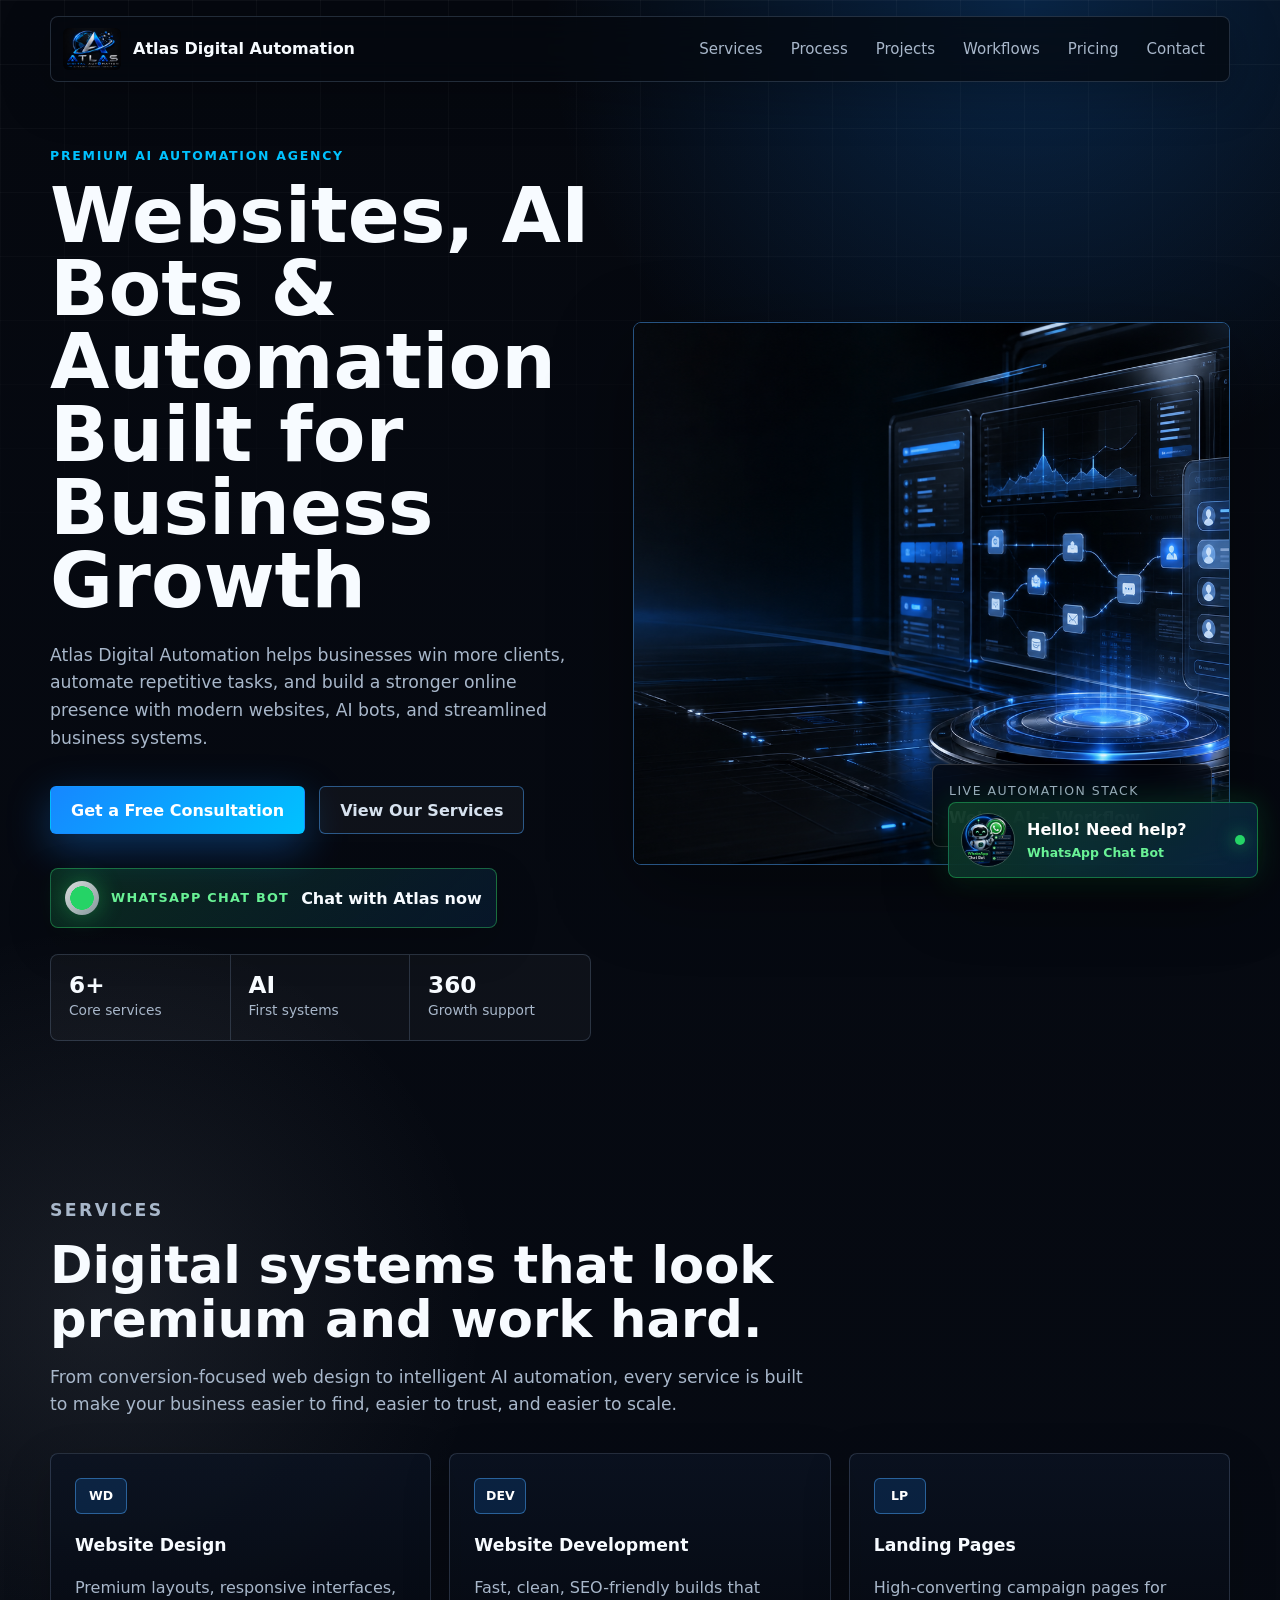
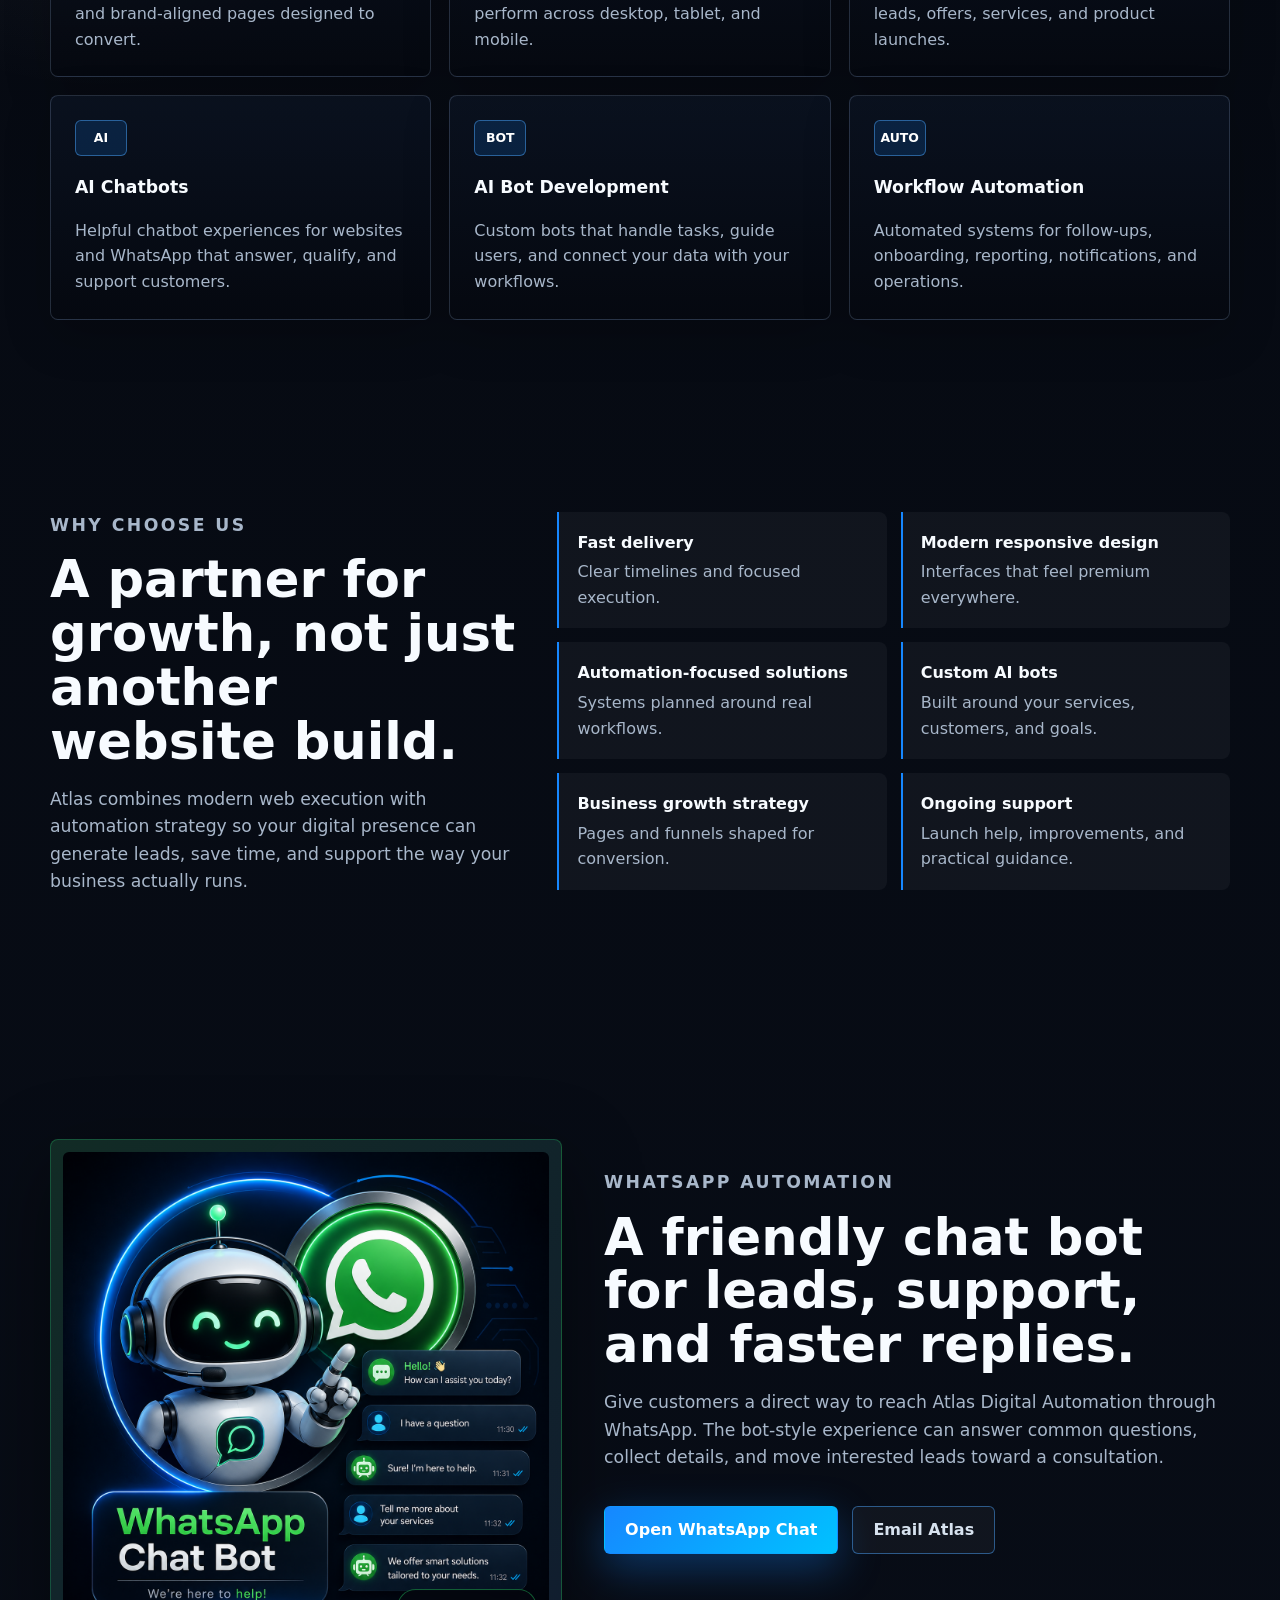
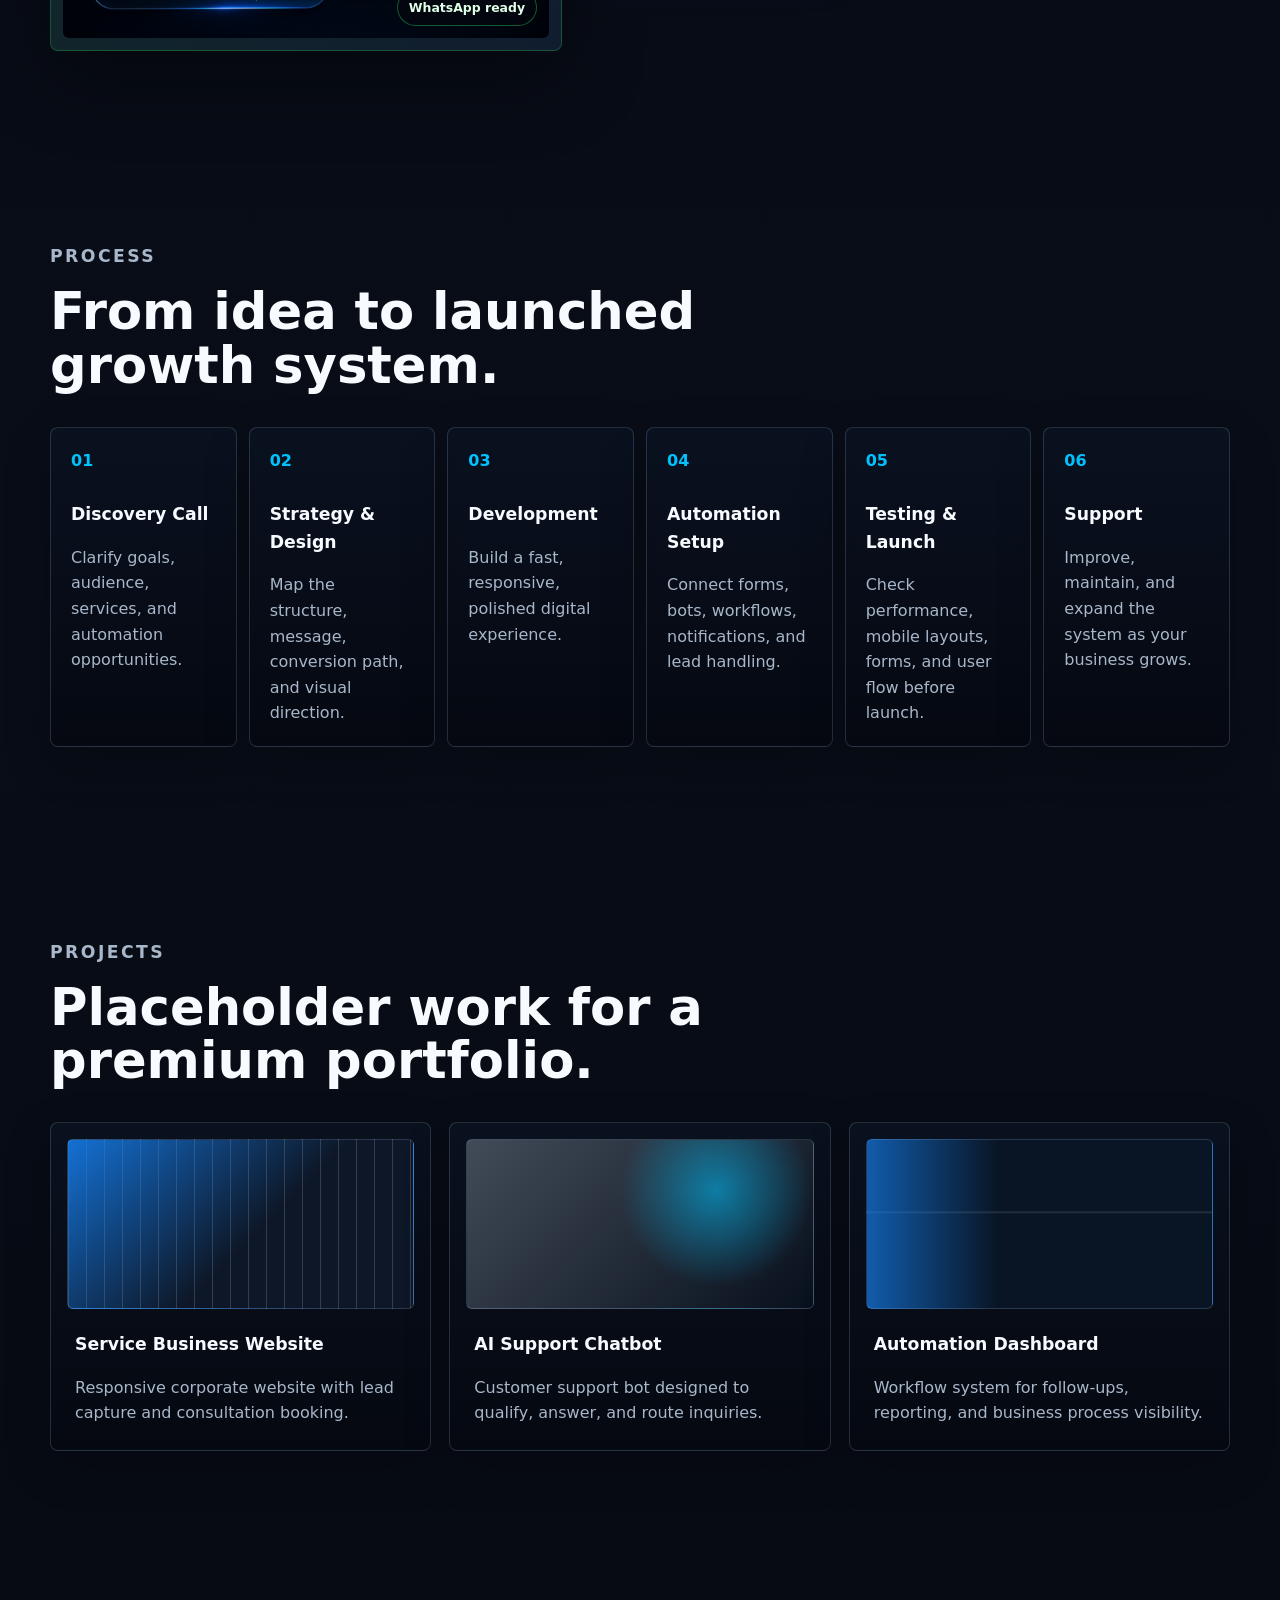
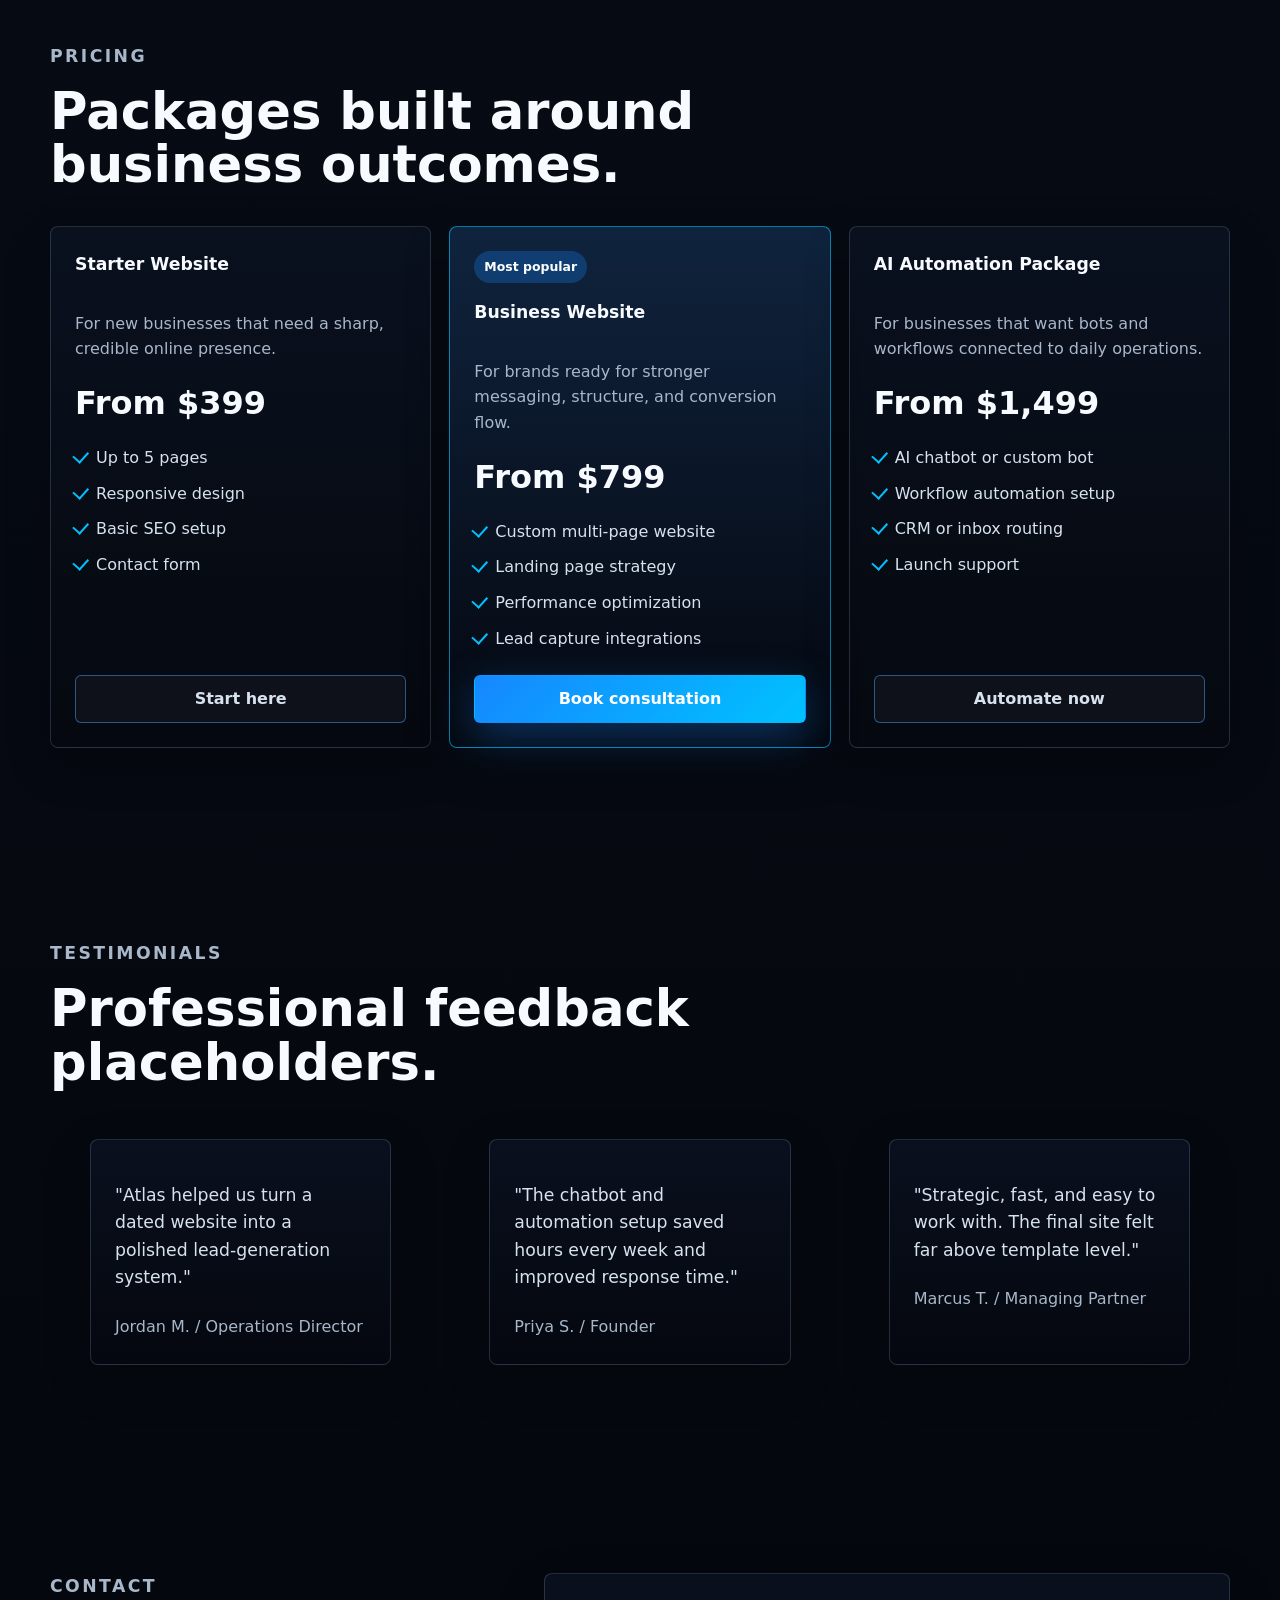
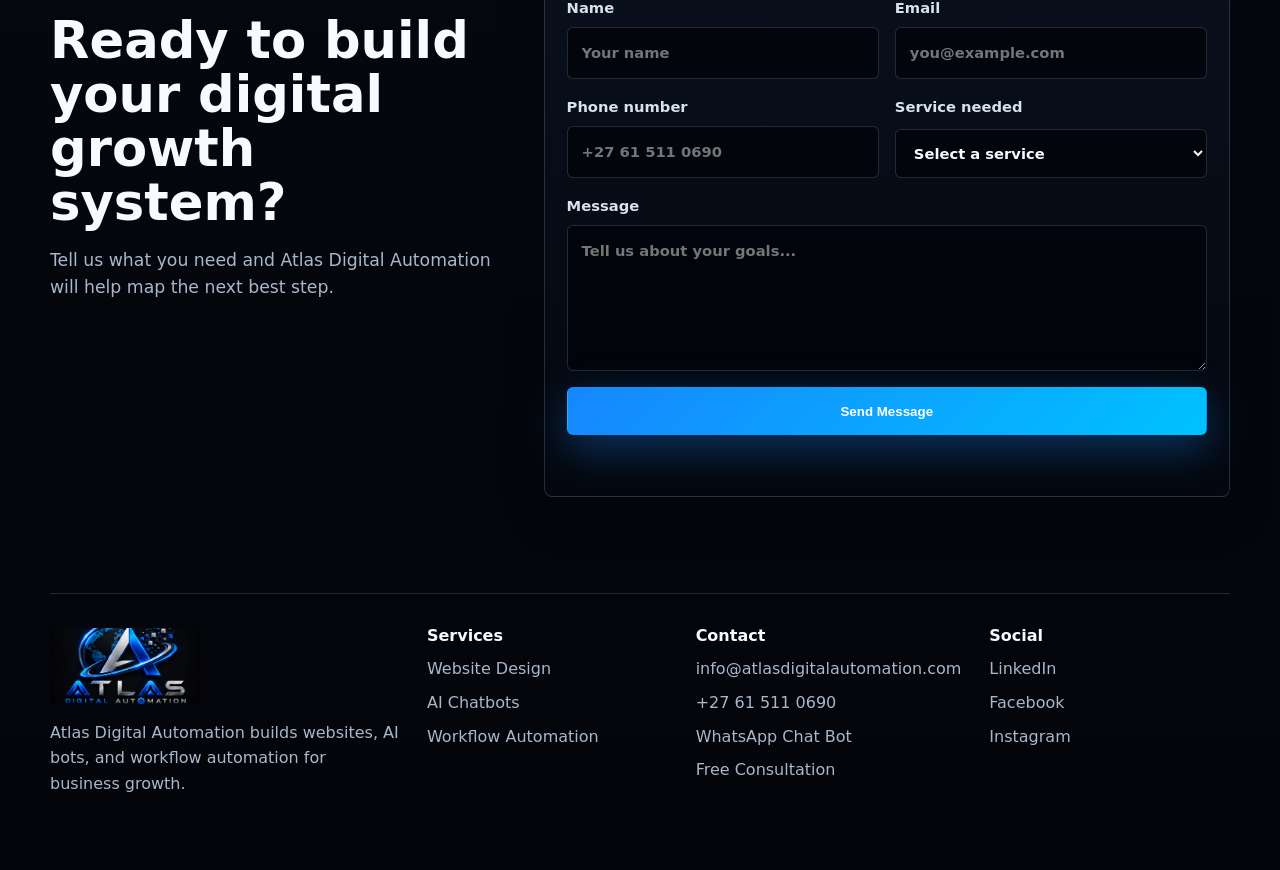
<file: index.html>
<!DOCTYPE html>
<html lang="en">
  <head>
    <meta charset="UTF-8" />
    <meta name="viewport" content="width=device-width, initial-scale=1.0" />
    <meta
      name="description"
      content="Atlas Digital Automation builds premium websites, WhatsApp chat bots, AI bots, landing pages, and workflow automation systems for business growth."
    />
    <meta
      name="keywords"
      content="Atlas Digital Automation, website design, website development, AI chatbots, AI bots, workflow automation, business process automation"
    />
    <meta name="theme-color" content="#05080f" />
    <title>Atlas Digital Automation | Websites, AI Bots & Automation</title>
    <link rel="preload" href="assets/hero-automation-command-center.png" as="image" />
    <link rel="stylesheet" href="styles.css" />
  </head>
  <body>
    <header class="site-header" data-header>
      <a class="brand" href="#top" aria-label="Atlas Digital Automation home">
        <img src="assets/atlas-digital-automation-logo.png" alt="Atlas Digital Automation logo" />
        <span>Atlas Digital Automation</span>
      </a>
      <button class="nav-toggle" type="button" aria-label="Open navigation" aria-expanded="false" data-nav-toggle>
        <span></span>
        <span></span>
      </button>
      <nav class="site-nav" data-nav>
        <a href="#services">Services</a>
        <a href="#process">Process</a>
        <a href="#projects">Projects</a>
        <a href="n8n-workflows/">Workflows</a>
        <a href="#pricing">Pricing</a>
        <a href="#contact">Contact</a>
      </nav>
    </header>

    <main id="top">
      <section class="hero section-shell">
        <div class="hero-copy reveal">
          <p class="eyebrow">Premium AI automation agency</p>
          <h1>Websites, AI Bots & Automation Built for Business Growth</h1>
          <p class="hero-text">
            Atlas Digital Automation helps businesses win more clients, automate repetitive tasks,
            and build a stronger online presence with modern websites, AI bots, and streamlined
            business systems.
          </p>
          <div class="hero-actions">
            <a class="btn btn-primary" href="#contact">Get a Free Consultation</a>
            <a class="btn btn-secondary" href="#services">View Our Services</a>
          </div>
          <a class="whatsapp-inline" href="https://wa.me/27615110690?text=Hi%20Atlas%20Digital%20Automation%2C%20I%27d%20like%20to%20ask%20about%20your%20services." target="_blank" rel="noopener">
            <span>WhatsApp Chat Bot</span>
            <strong>Chat with Atlas now</strong>
          </a>
          <div class="metric-row" aria-label="Agency highlights">
            <div>
              <strong>6+</strong>
              <span>Core services</span>
            </div>
            <div>
              <strong>AI</strong>
              <span>First systems</span>
            </div>
            <div>
              <strong>360</strong>
              <span>Growth support</span>
            </div>
          </div>
        </div>
        <div class="hero-visual reveal">
          <img src="assets/hero-automation-command-center.png" alt="Futuristic automation dashboard visual" />
          <div class="signal-panel">
            <span>Live automation stack</span>
            <strong>Web + AI + Workflow</strong>
          </div>
        </div>
      </section>

      <section class="section-shell" id="services">
        <div class="section-heading reveal">
          <p class="eyebrow">Services</p>
          <h2>Digital systems that look premium and work hard.</h2>
          <p>
            From conversion-focused web design to intelligent AI automation, every service is built
            to make your business easier to find, easier to trust, and easier to scale.
          </p>
        </div>
        <div class="card-grid services-grid">
          <article class="service-card reveal">
            <span class="icon">WD</span>
            <h3>Website Design</h3>
            <p>Premium layouts, responsive interfaces, and brand-aligned pages designed to convert.</p>
          </article>
          <article class="service-card reveal">
            <span class="icon">DEV</span>
            <h3>Website Development</h3>
            <p>Fast, clean, SEO-friendly builds that perform across desktop, tablet, and mobile.</p>
          </article>
          <article class="service-card reveal">
            <span class="icon">LP</span>
            <h3>Landing Pages</h3>
            <p>High-converting campaign pages for leads, offers, services, and product launches.</p>
          </article>
          <article class="service-card reveal">
            <span class="icon">AI</span>
            <h3>AI Chatbots</h3>
            <p>Helpful chatbot experiences for websites and WhatsApp that answer, qualify, and support customers.</p>
          </article>
          <article class="service-card reveal">
            <span class="icon">BOT</span>
            <h3>AI Bot Development</h3>
            <p>Custom bots that handle tasks, guide users, and connect your data with your workflows.</p>
          </article>
          <article class="service-card reveal">
            <span class="icon">AUTO</span>
            <h3>Workflow Automation</h3>
            <p>Automated systems for follow-ups, onboarding, reporting, notifications, and operations.</p>
          </article>
        </div>
      </section>

      <section class="section-shell split-section" id="why">
        <div class="section-heading reveal">
          <p class="eyebrow">Why choose us</p>
          <h2>A partner for growth, not just another website build.</h2>
          <p>
            Atlas combines modern web execution with automation strategy so your digital presence
            can generate leads, save time, and support the way your business actually runs.
          </p>
        </div>
        <div class="feature-list reveal">
          <div><strong>Fast delivery</strong><span>Clear timelines and focused execution.</span></div>
          <div><strong>Modern responsive design</strong><span>Interfaces that feel premium everywhere.</span></div>
          <div><strong>Automation-focused solutions</strong><span>Systems planned around real workflows.</span></div>
          <div><strong>Custom AI bots</strong><span>Built around your services, customers, and goals.</span></div>
          <div><strong>Business growth strategy</strong><span>Pages and funnels shaped for conversion.</span></div>
          <div><strong>Ongoing support</strong><span>Launch help, improvements, and practical guidance.</span></div>
        </div>
      </section>

      <section class="section-shell whatsapp-section" id="whatsapp-bot">
        <div class="whatsapp-media reveal">
          <img src="assets/whatsapp-chat-bot.png" alt="WhatsApp chat bot assistant visual" />
        </div>
        <div class="section-heading reveal">
          <p class="eyebrow">WhatsApp automation</p>
          <h2>A friendly chat bot for leads, support, and faster replies.</h2>
          <p>
            Give customers a direct way to reach Atlas Digital Automation through WhatsApp.
            The bot-style experience can answer common questions, collect details, and move
            interested leads toward a consultation.
          </p>
          <div class="hero-actions">
            <a class="btn btn-primary" href="https://wa.me/27615110690?text=Hi%20Atlas%20Digital%20Automation%2C%20I%27d%20like%20to%20ask%20about%20your%20services." target="_blank" rel="noopener">
              Open WhatsApp Chat
            </a>
            <a class="btn btn-secondary" href="mailto:info@atlasdigitalautomation.com">Email Atlas</a>
          </div>
        </div>
      </section>

      <section class="section-shell" id="process">
        <div class="section-heading reveal">
          <p class="eyebrow">Process</p>
          <h2>From idea to launched growth system.</h2>
        </div>
        <div class="process-line">
          <article class="process-step reveal"><span>01</span><h3>Discovery Call</h3><p>Clarify goals, audience, services, and automation opportunities.</p></article>
          <article class="process-step reveal"><span>02</span><h3>Strategy & Design</h3><p>Map the structure, message, conversion path, and visual direction.</p></article>
          <article class="process-step reveal"><span>03</span><h3>Development</h3><p>Build a fast, responsive, polished digital experience.</p></article>
          <article class="process-step reveal"><span>04</span><h3>Automation Setup</h3><p>Connect forms, bots, workflows, notifications, and lead handling.</p></article>
          <article class="process-step reveal"><span>05</span><h3>Testing & Launch</h3><p>Check performance, mobile layouts, forms, and user flow before launch.</p></article>
          <article class="process-step reveal"><span>06</span><h3>Support</h3><p>Improve, maintain, and expand the system as your business grows.</p></article>
        </div>
      </section>

      <section class="section-shell" id="projects">
        <div class="section-heading reveal">
          <p class="eyebrow">Projects</p>
          <h2>Placeholder work for a premium portfolio.</h2>
        </div>
        <div class="project-grid">
          <article class="project-card reveal">
            <div class="project-art"></div>
            <h3>Service Business Website</h3>
            <p>Responsive corporate website with lead capture and consultation booking.</p>
          </article>
          <article class="project-card reveal">
            <div class="project-art alt"></div>
            <h3>AI Support Chatbot</h3>
            <p>Customer support bot designed to qualify, answer, and route inquiries.</p>
          </article>
          <article class="project-card reveal">
            <div class="project-art third"></div>
            <h3>Automation Dashboard</h3>
            <p>Workflow system for follow-ups, reporting, and business process visibility.</p>
          </article>
        </div>
      </section>

      <section class="section-shell" id="pricing">
        <div class="section-heading reveal">
          <p class="eyebrow">Pricing</p>
          <h2>Packages built around business outcomes.</h2>
        </div>
        <div class="pricing-grid">
          <article class="price-card reveal">
            <h3>Starter Website</h3>
            <p>For new businesses that need a sharp, credible online presence.</p>
            <strong>From $399</strong>
            <ul>
              <li>Up to 5 pages</li>
              <li>Responsive design</li>
              <li>Basic SEO setup</li>
              <li>Contact form</li>
            </ul>
            <a class="btn btn-secondary" href="#contact">Start here</a>
          </article>
          <article class="price-card featured reveal">
            <span class="badge">Most popular</span>
            <h3>Business Website</h3>
            <p>For brands ready for stronger messaging, structure, and conversion flow.</p>
            <strong>From $799</strong>
            <ul>
              <li>Custom multi-page website</li>
              <li>Landing page strategy</li>
              <li>Performance optimization</li>
              <li>Lead capture integrations</li>
            </ul>
            <a class="btn btn-primary" href="#contact">Book consultation</a>
          </article>
          <article class="price-card reveal">
            <h3>AI Automation Package</h3>
            <p>For businesses that want bots and workflows connected to daily operations.</p>
            <strong>From $1,499</strong>
            <ul>
              <li>AI chatbot or custom bot</li>
              <li>Workflow automation setup</li>
              <li>CRM or inbox routing</li>
              <li>Launch support</li>
            </ul>
            <a class="btn btn-secondary" href="#contact">Automate now</a>
          </article>
        </div>
      </section>

      <section class="section-shell" id="testimonials">
        <div class="section-heading reveal">
          <p class="eyebrow">Testimonials</p>
          <h2>Professional feedback placeholders.</h2>
        </div>
        <div class="testimonial-grid">
          <blockquote class="testimonial reveal">
            <p>"Atlas helped us turn a dated website into a polished lead-generation system."</p>
            <cite>Jordan M. / Operations Director</cite>
          </blockquote>
          <blockquote class="testimonial reveal">
            <p>"The chatbot and automation setup saved hours every week and improved response time."</p>
            <cite>Priya S. / Founder</cite>
          </blockquote>
          <blockquote class="testimonial reveal">
            <p>"Strategic, fast, and easy to work with. The final site felt far above template level."</p>
            <cite>Marcus T. / Managing Partner</cite>
          </blockquote>
        </div>
      </section>

      <section class="section-shell contact-section" id="contact">
        <div class="section-heading reveal">
          <p class="eyebrow">Contact</p>
          <h2>Ready to build your digital growth system?</h2>
          <p>Tell us what you need and Atlas Digital Automation will help map the next best step.</p>
        </div>
        <form class="contact-form reveal" action="mailto:info@atlasdigitalautomation.com" method="post" enctype="text/plain">
          <label>Name<input type="text" name="name" placeholder="Your name" required /></label>
          <label>Email<input type="email" name="email" placeholder="you@example.com" required /></label>
          <label>Phone number<input type="tel" name="phone" placeholder="+27 61 511 0690" /></label>
          <label>
            Service needed
            <select name="service" required>
              <option value="">Select a service</option>
              <option>Website Design</option>
              <option>Website Development</option>
              <option>Landing Pages</option>
              <option>AI Chatbots</option>
              <option>AI Bot Development</option>
              <option>Workflow Automation</option>
            </select>
          </label>
          <label class="full">Message<textarea name="message" rows="5" placeholder="Tell us about your goals..." required></textarea></label>
          <button class="btn btn-primary full" type="submit">Send Message</button>
          <p class="form-note" data-form-note aria-live="polite"></p>
        </form>
      </section>
    </main>

    <footer class="site-footer">
      <div>
        <img src="assets/atlas-digital-automation-logo.png" alt="Atlas Digital Automation logo" />
        <p>Atlas Digital Automation builds websites, AI bots, and workflow automation for business growth.</p>
      </div>
      <div>
        <h2>Services</h2>
        <a href="#services">Website Design</a>
        <a href="#services">AI Chatbots</a>
        <a href="#services">Workflow Automation</a>
      </div>
      <div>
        <h2>Contact</h2>
        <a href="mailto:info@atlasdigitalautomation.com">info@atlasdigitalautomation.com</a>
        <a href="tel:+27615110690">+27 61 511 0690</a>
        <a href="https://wa.me/27615110690" target="_blank" rel="noopener">WhatsApp Chat Bot</a>
        <a href="#contact">Free Consultation</a>
      </div>
      <div>
        <h2>Social</h2>
        <a href="#" aria-label="LinkedIn placeholder">LinkedIn</a>
        <a href="#" aria-label="Facebook placeholder">Facebook</a>
        <a href="#" aria-label="Instagram placeholder">Instagram</a>
      </div>
    </footer>

    <a class="whatsapp-bot" href="https://wa.me/27615110690?text=Hi%20Atlas%20Digital%20Automation%2C%20I%27d%20like%20to%20ask%20about%20your%20services." target="_blank" rel="noopener" aria-label="Chat with Atlas Digital Automation on WhatsApp">
      <img src="assets/whatsapp-chat-bot.png" alt="" aria-hidden="true" />
      <span class="bot-copy">
        <strong>Hello! Need help?</strong>
        <small>WhatsApp Chat Bot</small>
      </span>
      <span class="bot-dot"></span>
    </a>

    <script src="script.js"></script>
  </body>
</html>
</file>
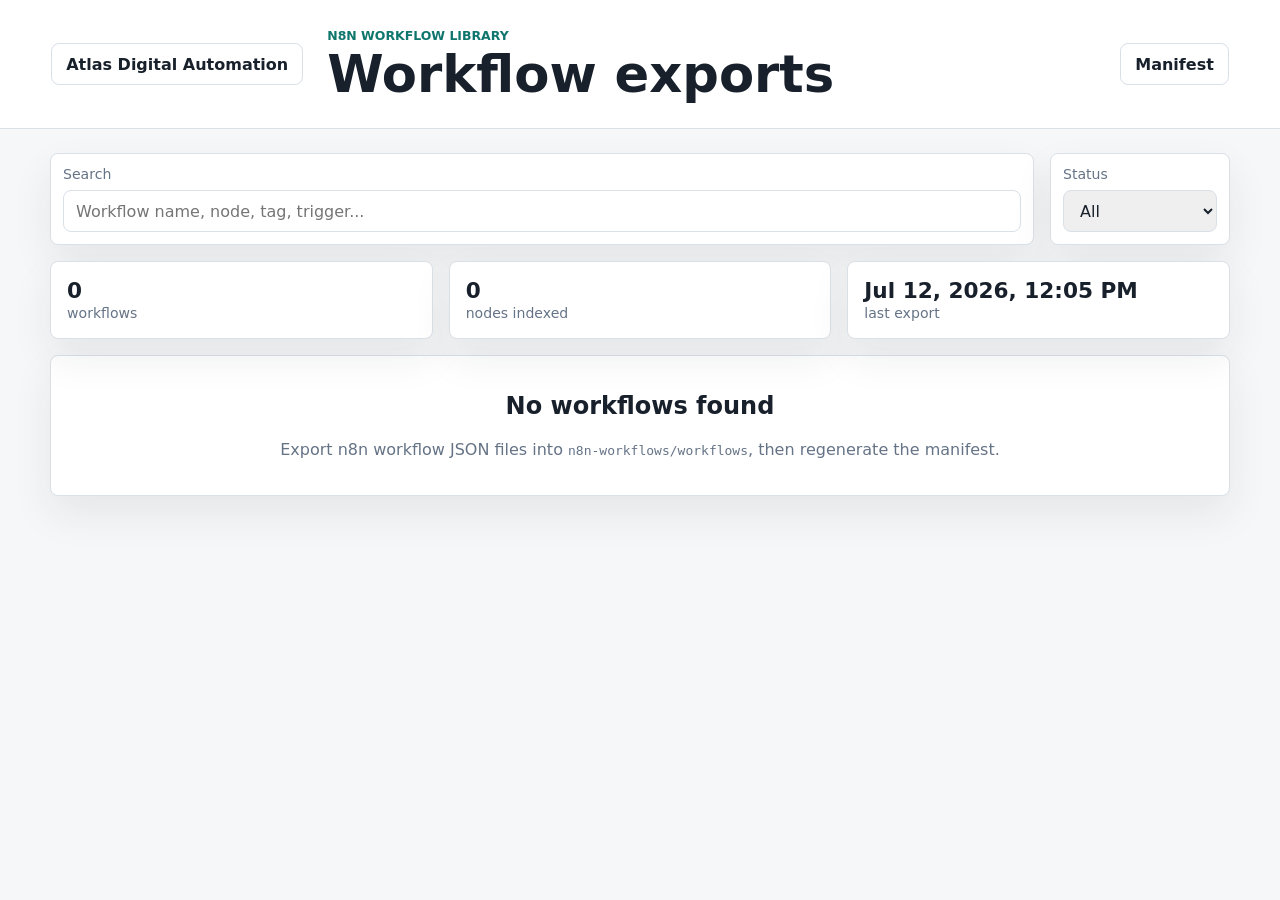
<file: n8n-workflows/index.html>
<!doctype html>
<html lang="en">
  <head>
    <meta charset="utf-8">
    <meta name="viewport" content="width=device-width, initial-scale=1">
    <title>n8n Workflow Library | Atlas Digital Automation</title>
    <link rel="stylesheet" href="assets/styles.css">
  </head>
  <body>
    <header class="app-header">
      <a href="../" class="back-link">Atlas Digital Automation</a>
      <div>
        <p class="eyebrow">n8n workflow library</p>
        <h1>Workflow exports</h1>
      </div>
      <a class="header-link" href="workflows/index.json">Manifest</a>
    </header>

    <main class="layout">
      <section class="toolbar" aria-label="Workflow filters">
        <label>
          <span>Search</span>
          <input id="searchInput" type="search" placeholder="Workflow name, node, tag, trigger...">
        </label>
        <label>
          <span>Status</span>
          <select id="statusFilter">
            <option value="all">All</option>
            <option value="active">Active</option>
            <option value="inactive">Inactive</option>
          </select>
        </label>
      </section>

      <section class="summary" aria-live="polite">
        <div><strong id="workflowCount">0</strong><span>workflows</span></div>
        <div><strong id="nodeCount">0</strong><span>nodes indexed</span></div>
        <div><strong id="updatedAt">Never</strong><span>last export</span></div>
      </section>

      <section id="workflowGrid" class="workflow-grid" aria-label="Workflows"></section>

      <section id="emptyState" class="empty-state" hidden>
        <h2>No workflows found</h2>
        <p>Export n8n workflow JSON files into <code>n8n-workflows/workflows</code>, then regenerate the manifest.</p>
      </section>
    </main>

    <template id="workflowCardTemplate">
      <article class="workflow-card">
        <div class="card-head">
          <h2></h2>
          <span class="status"></span>
        </div>
        <p class="meta"></p>
        <div class="node-list"></div>
        <div class="card-actions">
          <a class="open-link">Open JSON</a>
          <button class="copy-button" type="button">Copy import JSON</button>
        </div>
      </article>
    </template>

    <script src="assets/app.js"></script>
  </body>
</html>
</file>
<file: styles.css>
:root {
  --bg: #05080f;
  --bg-2: #0a111d;
  --panel: rgba(11, 19, 34, 0.78);
  --panel-strong: rgba(16, 27, 46, 0.92);
  --line: rgba(179, 211, 255, 0.18);
  --line-strong: rgba(76, 166, 255, 0.48);
  --text: #f7fbff;
  --muted: #a8b7ca;
  --silver: #d7e2ef;
  --blue: #1687ff;
  --blue-2: #00c2ff;
  --black: #02040a;
  --shadow: 0 24px 80px rgba(0, 0, 0, 0.42);
  --radius: 8px;
  --max: 1180px;
}

* {
  box-sizing: border-box;
}

html {
  scroll-behavior: smooth;
}

body {
  margin: 0;
  color: var(--text);
  font-family: Inter, ui-sans-serif, system-ui, -apple-system, BlinkMacSystemFont, "Segoe UI", sans-serif;
  background:
    radial-gradient(circle at 80% 0%, rgba(22, 135, 255, 0.24), transparent 30rem),
    radial-gradient(circle at 8% 18%, rgba(215, 226, 239, 0.09), transparent 24rem),
    linear-gradient(180deg, #05080f 0%, #080d17 52%, #03050a 100%);
  line-height: 1.6;
}

body::before {
  content: "";
  position: fixed;
  inset: 0;
  z-index: -1;
  pointer-events: none;
  background-image:
    linear-gradient(rgba(255, 255, 255, 0.04) 1px, transparent 1px),
    linear-gradient(90deg, rgba(255, 255, 255, 0.035) 1px, transparent 1px);
  background-size: 64px 64px;
  mask-image: linear-gradient(to bottom, black, transparent 72%);
}

img {
  max-width: 100%;
  display: block;
}

a {
  color: inherit;
  text-decoration: none;
}

.site-header {
  position: sticky;
  top: 0;
  z-index: 20;
  display: flex;
  align-items: center;
  justify-content: space-between;
  gap: 24px;
  width: min(calc(100% - 32px), var(--max));
  margin: 16px auto 0;
  padding: 10px 12px;
  border: 1px solid var(--line);
  border-radius: var(--radius);
  background: rgba(5, 8, 15, 0.76);
  backdrop-filter: blur(18px);
  box-shadow: 0 12px 50px rgba(0, 0, 0, 0.26);
}

.brand {
  display: flex;
  align-items: center;
  gap: 12px;
  min-width: 0;
  font-weight: 800;
  letter-spacing: 0;
}

.brand img {
  width: 58px;
  height: 42px;
  object-fit: cover;
  border-radius: 6px;
  background: #05080f;
}

.brand span {
  white-space: nowrap;
}

.site-nav {
  display: flex;
  align-items: center;
  gap: 4px;
}

.site-nav a {
  padding: 10px 12px;
  border-radius: 6px;
  color: var(--muted);
  font-size: 0.94rem;
  transition: color 180ms ease, background 180ms ease;
}

.site-nav a:hover {
  color: var(--text);
  background: rgba(255, 255, 255, 0.07);
}

.nav-toggle {
  display: none;
  width: 42px;
  height: 42px;
  border: 1px solid var(--line);
  border-radius: 6px;
  background: rgba(255, 255, 255, 0.04);
}

.nav-toggle span {
  display: block;
  width: 18px;
  height: 2px;
  margin: 5px auto;
  background: var(--text);
}

.section-shell {
  width: min(calc(100% - 32px), var(--max));
  margin: 0 auto;
  padding: 96px 0;
}

.hero {
  display: grid;
  grid-template-columns: minmax(0, 0.95fr) minmax(360px, 1.05fr);
  gap: 42px;
  align-items: center;
  min-height: calc(100vh - 84px);
  padding-top: 64px;
  padding-bottom: 60px;
}

.eyebrow {
  margin: 0 0 14px;
  color: var(--blue-2);
  font-size: 0.78rem;
  font-weight: 800;
  letter-spacing: 0.14em;
  text-transform: uppercase;
}

h1,
h2,
h3,
p {
  overflow-wrap: anywhere;
}

h1 {
  margin: 0;
  max-width: 820px;
  font-size: clamp(2.55rem, 6vw, 5.75rem);
  line-height: 0.95;
  letter-spacing: 0;
}

h2 {
  margin: 0;
  font-size: clamp(2rem, 4vw, 3.5rem);
  line-height: 1.05;
  letter-spacing: 0;
}

h3 {
  margin: 0;
  font-size: 1.08rem;
}

.hero-text,
.section-heading p {
  color: var(--muted);
  font-size: 1.08rem;
}

.hero-text {
  max-width: 650px;
  margin: 24px 0 0;
}

.hero-actions {
  display: flex;
  flex-wrap: wrap;
  gap: 14px;
  margin: 34px 0;
}

.whatsapp-inline {
  display: inline-flex;
  align-items: center;
  gap: 12px;
  margin: 0 0 26px;
  padding: 12px 14px;
  border: 1px solid rgba(51, 220, 107, 0.4);
  border-radius: var(--radius);
  background: linear-gradient(135deg, rgba(37, 211, 102, 0.16), rgba(22, 135, 255, 0.1));
  box-shadow: 0 16px 44px rgba(0, 0, 0, 0.2);
}

.whatsapp-inline::before {
  content: "";
  width: 34px;
  height: 34px;
  flex: 0 0 34px;
  border-radius: 50%;
  background:
    radial-gradient(circle at center, #25d366 0 48%, transparent 50%),
    linear-gradient(135deg, rgba(255, 255, 255, 0.85), rgba(215, 226, 239, 0.6));
  box-shadow: 0 0 24px rgba(37, 211, 102, 0.44);
}

.whatsapp-inline span,
.whatsapp-inline strong {
  display: block;
}

.whatsapp-inline span {
  color: #69f296;
  font-size: 0.8rem;
  font-weight: 900;
  text-transform: uppercase;
  letter-spacing: 0.1em;
}

.whatsapp-inline strong {
  color: var(--text);
  line-height: 1.2;
}

.btn {
  display: inline-flex;
  align-items: center;
  justify-content: center;
  min-height: 48px;
  padding: 0 20px;
  border: 1px solid transparent;
  border-radius: 6px;
  font-weight: 800;
  transition: transform 180ms ease, border-color 180ms ease, box-shadow 180ms ease, background 180ms ease;
}

.btn:hover {
  transform: translateY(-2px);
}

.btn-primary {
  color: #fff;
  background: linear-gradient(135deg, var(--blue), var(--blue-2));
  box-shadow: 0 14px 42px rgba(22, 135, 255, 0.34);
}

.btn-primary:hover {
  box-shadow: 0 18px 54px rgba(22, 135, 255, 0.48);
}

.btn-secondary {
  border-color: var(--line-strong);
  color: var(--silver);
  background: rgba(255, 255, 255, 0.04);
}

.btn-secondary:hover {
  background: rgba(22, 135, 255, 0.12);
}

.metric-row {
  display: grid;
  grid-template-columns: repeat(3, 1fr);
  max-width: 560px;
  border: 1px solid var(--line);
  border-radius: var(--radius);
  background: rgba(255, 255, 255, 0.035);
}

.metric-row div {
  padding: 18px;
  border-right: 1px solid var(--line);
}

.metric-row div:last-child {
  border-right: 0;
}

.metric-row strong {
  display: block;
  color: var(--text);
  font-size: 1.45rem;
  line-height: 1;
}

.metric-row span {
  color: var(--muted);
  font-size: 0.86rem;
}

.hero-visual {
  position: relative;
}

.hero-visual img {
  width: 100%;
  aspect-ratio: 1.1 / 1;
  object-fit: cover;
  border: 1px solid var(--line-strong);
  border-radius: var(--radius);
  box-shadow: var(--shadow);
}

.signal-panel {
  position: absolute;
  right: 18px;
  bottom: 18px;
  width: min(280px, calc(100% - 36px));
  padding: 16px;
  border: 1px solid rgba(255, 255, 255, 0.16);
  border-radius: var(--radius);
  background: rgba(5, 8, 15, 0.72);
  backdrop-filter: blur(14px);
}

.signal-panel span {
  display: block;
  color: var(--muted);
  font-size: 0.78rem;
  text-transform: uppercase;
  letter-spacing: 0.12em;
}

.signal-panel strong {
  display: block;
  margin-top: 4px;
}

.logo-band {
  width: min(calc(100% - 32px), 920px);
  margin: -24px auto 32px;
  padding: 16px;
  border: 1px solid var(--line);
  border-radius: var(--radius);
  background: linear-gradient(135deg, rgba(255, 255, 255, 0.95), rgba(218, 230, 244, 0.9));
  box-shadow: 0 20px 60px rgba(0, 0, 0, 0.28);
}

.logo-band img {
  max-height: 190px;
  width: 100%;
  object-fit: contain;
}

.section-heading {
  max-width: 770px;
  margin-bottom: 34px;
}

.card-grid,
.project-grid,
.pricing-grid,
.testimonial-grid {
  display: grid;
  gap: 18px;
}

.services-grid {
  grid-template-columns: repeat(3, 1fr);
}

.service-card,
.process-step,
.project-card,
.price-card,
.testimonial,
.contact-form {
  border: 1px solid var(--line);
  border-radius: var(--radius);
  background: linear-gradient(180deg, var(--panel), rgba(5, 8, 15, 0.78));
  box-shadow: 0 16px 48px rgba(0, 0, 0, 0.2);
  transition: transform 180ms ease, border-color 180ms ease, background 180ms ease;
}

.service-card,
.project-card,
.price-card,
.testimonial {
  padding: 24px;
}

.service-card:hover,
.project-card:hover,
.price-card:hover {
  transform: translateY(-5px);
  border-color: var(--line-strong);
  background: linear-gradient(180deg, var(--panel-strong), rgba(5, 8, 15, 0.86));
}

.icon {
  display: inline-flex;
  align-items: center;
  justify-content: center;
  width: 52px;
  height: 36px;
  margin-bottom: 18px;
  border: 1px solid var(--line-strong);
  border-radius: 6px;
  color: #fff;
  background: rgba(22, 135, 255, 0.16);
  font-size: 0.78rem;
  font-weight: 900;
}

.service-card p,
.process-step p,
.project-card p,
.price-card p,
.testimonial p {
  color: var(--muted);
  margin-bottom: 0;
}

.split-section {
  display: grid;
  grid-template-columns: 0.82fr 1.18fr;
  gap: 40px;
  align-items: start;
}

.whatsapp-section {
  display: grid;
  grid-template-columns: minmax(320px, 0.9fr) minmax(0, 1.1fr);
  gap: 42px;
  align-items: center;
}

.whatsapp-media {
  position: relative;
  padding: 12px;
  border: 1px solid rgba(37, 211, 102, 0.28);
  border-radius: var(--radius);
  background:
    linear-gradient(135deg, rgba(37, 211, 102, 0.12), rgba(22, 135, 255, 0.08)),
    rgba(255, 255, 255, 0.035);
  box-shadow: var(--shadow);
}

.whatsapp-media::after {
  content: "WhatsApp ready";
  position: absolute;
  right: 24px;
  bottom: 24px;
  padding: 8px 11px;
  border: 1px solid rgba(37, 211, 102, 0.42);
  border-radius: 999px;
  color: #dfffe8;
  background: rgba(5, 8, 15, 0.74);
  backdrop-filter: blur(12px);
  font-size: 0.78rem;
  font-weight: 800;
}

.whatsapp-media img {
  width: 100%;
  aspect-ratio: 1 / 1;
  object-fit: cover;
  border-radius: 6px;
}

.feature-list {
  display: grid;
  grid-template-columns: repeat(2, 1fr);
  gap: 14px;
}

.feature-list div {
  padding: 18px;
  border-left: 2px solid var(--blue);
  background: rgba(255, 255, 255, 0.045);
  border-radius: 0 var(--radius) var(--radius) 0;
}

.feature-list strong,
.feature-list span {
  display: block;
}

.feature-list span {
  color: var(--muted);
  margin-top: 4px;
}

.process-line {
  display: grid;
  grid-template-columns: repeat(6, 1fr);
  gap: 12px;
}

.process-step {
  padding: 20px;
  min-height: 230px;
}

.process-step span {
  display: inline-block;
  margin-bottom: 28px;
  color: var(--blue-2);
  font-weight: 900;
}

.project-grid,
.pricing-grid,
.testimonial-grid {
  grid-template-columns: repeat(3, 1fr);
}

.project-art {
  height: 170px;
  margin: -8px -8px 22px;
  border-radius: 6px;
  border: 1px solid var(--line);
  background:
    linear-gradient(135deg, rgba(22, 135, 255, 0.8), transparent 55%),
    repeating-linear-gradient(90deg, rgba(255, 255, 255, 0.16) 0 1px, transparent 1px 18px),
    #0d1727;
}

.project-art.alt {
  background:
    radial-gradient(circle at 72% 30%, rgba(0, 194, 255, 0.55), transparent 6rem),
    linear-gradient(135deg, rgba(215, 226, 239, 0.28), transparent),
    #08101d;
}

.project-art.third {
  background:
    linear-gradient(90deg, rgba(22, 135, 255, 0.62), transparent 38%),
    linear-gradient(180deg, transparent 42%, rgba(255, 255, 255, 0.12) 43%, transparent 44%),
    #091525;
}

.price-card {
  position: relative;
  display: flex;
  flex-direction: column;
  gap: 16px;
}

.price-card.featured {
  border-color: rgba(0, 194, 255, 0.62);
  background: linear-gradient(180deg, rgba(16, 37, 64, 0.96), rgba(5, 8, 15, 0.88));
}

.badge {
  align-self: flex-start;
  padding: 6px 10px;
  border-radius: 999px;
  color: #fff;
  background: rgba(22, 135, 255, 0.28);
  font-size: 0.78rem;
  font-weight: 800;
}

.price-card strong {
  color: var(--text);
  font-size: 2rem;
}

.price-card ul {
  display: grid;
  gap: 10px;
  margin: 0 0 8px;
  padding: 0;
  list-style: none;
  color: var(--silver);
}

.price-card li::before {
  content: "";
  display: inline-block;
  width: 8px;
  height: 12px;
  margin-right: 11px;
  border-right: 2px solid var(--blue-2);
  border-bottom: 2px solid var(--blue-2);
  transform: rotate(42deg) translateY(-1px);
}

.price-card .btn {
  margin-top: auto;
}

.testimonial {
  min-height: 210px;
}

.testimonial p {
  color: var(--silver);
  font-size: 1.08rem;
}

.testimonial cite {
  display: block;
  margin-top: 22px;
  color: var(--muted);
  font-style: normal;
}

.contact-section {
  display: grid;
  grid-template-columns: 0.8fr 1.2fr;
  gap: 36px;
  align-items: start;
}

.contact-form {
  display: grid;
  grid-template-columns: repeat(2, 1fr);
  gap: 16px;
  padding: 22px;
}

.contact-form label {
  display: grid;
  gap: 8px;
  color: var(--silver);
  font-size: 0.92rem;
  font-weight: 700;
}

.contact-form input,
.contact-form select,
.contact-form textarea {
  width: 100%;
  border: 1px solid var(--line);
  border-radius: 6px;
  padding: 13px 14px;
  color: var(--text);
  background: rgba(2, 4, 10, 0.74);
  font: inherit;
  outline: none;
  transition: border-color 180ms ease, box-shadow 180ms ease;
}

.contact-form input:focus,
.contact-form select:focus,
.contact-form textarea:focus {
  border-color: var(--blue-2);
  box-shadow: 0 0 0 4px rgba(0, 194, 255, 0.12);
}

.full {
  grid-column: 1 / -1;
}

.form-note {
  grid-column: 1 / -1;
  min-height: 1.4em;
  margin: 0;
  color: var(--blue-2);
}

.site-footer {
  display: grid;
  grid-template-columns: 1.45fr repeat(3, 1fr);
  gap: 28px;
  width: min(calc(100% - 32px), var(--max));
  margin: 0 auto 24px;
  padding: 34px 0;
  border-top: 1px solid var(--line);
  color: var(--muted);
}

.site-footer img {
  width: 150px;
  height: 76px;
  object-fit: cover;
  border-radius: 6px;
  background: #05080f;
}

.site-footer h2 {
  margin: 0 0 12px;
  color: var(--text);
  font-size: 1rem;
}

.site-footer a {
  display: block;
  margin: 8px 0;
  color: var(--muted);
}

.site-footer a:hover {
  color: var(--blue-2);
}

.reveal {
  opacity: 0;
  transform: translateY(18px);
  transition: opacity 650ms ease, transform 650ms ease;
}

.reveal.is-visible {
  opacity: 1;
  transform: translateY(0);
}

.whatsapp-bot {
  position: fixed;
  right: 22px;
  bottom: 22px;
  z-index: 30;
  display: grid;
  grid-template-columns: 54px minmax(0, 1fr) 10px;
  align-items: center;
  gap: 12px;
  width: min(310px, calc(100% - 32px));
  padding: 10px 12px;
  border: 1px solid rgba(37, 211, 102, 0.42);
  border-radius: var(--radius);
  color: #fff;
  background:
    linear-gradient(135deg, rgba(37, 211, 102, 0.22), rgba(22, 135, 255, 0.18)),
    rgba(5, 8, 15, 0.88);
  backdrop-filter: blur(18px);
  box-shadow: 0 18px 64px rgba(0, 0, 0, 0.44), 0 0 30px rgba(37, 211, 102, 0.2);
  transition: transform 180ms ease, border-color 180ms ease, box-shadow 180ms ease;
}

.whatsapp-bot:hover {
  transform: translateY(-4px);
  border-color: rgba(37, 211, 102, 0.72);
  box-shadow: 0 22px 72px rgba(0, 0, 0, 0.52), 0 0 42px rgba(37, 211, 102, 0.3);
}

.whatsapp-bot img {
  width: 54px;
  height: 54px;
  object-fit: cover;
  object-position: 28% 38%;
  border: 1px solid rgba(255, 255, 255, 0.2);
  border-radius: 50%;
}

.bot-copy {
  min-width: 0;
}

.bot-copy strong,
.bot-copy small {
  display: block;
  white-space: nowrap;
  overflow: hidden;
  text-overflow: ellipsis;
}

.bot-copy small {
  color: #69f296;
  font-size: 0.78rem;
  font-weight: 800;
}

.bot-dot {
  width: 10px;
  height: 10px;
  border-radius: 50%;
  background: #25d366;
  box-shadow: 0 0 18px rgba(37, 211, 102, 0.84);
}

@media (max-width: 1060px) {
  .hero,
  .split-section,
  .contact-section,
  .whatsapp-section {
    grid-template-columns: 1fr;
  }

  .hero {
    min-height: auto;
  }

  .process-line,
  .services-grid {
    grid-template-columns: repeat(2, 1fr);
  }

  .project-grid,
  .pricing-grid,
  .testimonial-grid {
    grid-template-columns: 1fr;
  }

  .site-footer {
    grid-template-columns: repeat(2, 1fr);
  }
}

@media (max-width: 720px) {
  .site-header {
    width: calc(100% - 20px);
    margin-top: 10px;
  }

  .brand span {
    max-width: 170px;
    white-space: normal;
    line-height: 1.1;
  }

  .nav-toggle {
    display: block;
  }

  .site-nav {
    position: absolute;
    left: 0;
    right: 0;
    top: calc(100% + 8px);
    display: none;
    flex-direction: column;
    align-items: stretch;
    padding: 8px;
    border: 1px solid var(--line);
    border-radius: var(--radius);
    background: rgba(5, 8, 15, 0.96);
  }

  .site-nav.is-open {
    display: flex;
  }

  .section-shell {
    width: min(calc(100% - 24px), var(--max));
    padding: 68px 0;
  }

  .hero {
    padding-top: 48px;
  }

  h1 {
    font-size: clamp(2.35rem, 13vw, 4rem);
  }

  .hero-actions,
  .btn {
    width: 100%;
  }

  .whatsapp-inline {
    width: 100%;
  }

  .metric-row,
  .feature-list,
  .process-line,
  .services-grid,
  .contact-form,
  .site-footer {
    grid-template-columns: 1fr;
  }

  .metric-row div {
    border-right: 0;
    border-bottom: 1px solid var(--line);
  }

  .metric-row div:last-child {
    border-bottom: 0;
  }

  .hero-visual img {
    aspect-ratio: 0.9 / 1;
  }

  .logo-band {
    margin-top: 0;
  }

  .contact-form {
    padding: 18px;
  }

  .whatsapp-bot {
    right: 12px;
    bottom: 12px;
    width: calc(100% - 24px);
  }
}

@media (prefers-reduced-motion: reduce) {
  *,
  *::before,
  *::after {
    scroll-behavior: auto !important;
    transition-duration: 0.01ms !important;
    animation-duration: 0.01ms !important;
  }
}
</file>
<file: n8n-workflows/assets/styles.css>
:root {
  --bg: #f6f7f9;
  --panel: #ffffff;
  --text: #18202b;
  --muted: #657386;
  --line: #d9e0e8;
  --accent: #0f766e;
  --accent-strong: #115e59;
  --warn: #9a3412;
  --shadow: 0 18px 40px rgba(24, 32, 43, 0.08);
}

* {
  box-sizing: border-box;
}

body {
  margin: 0;
  background: var(--bg);
  color: var(--text);
  font-family: Inter, ui-sans-serif, system-ui, -apple-system, BlinkMacSystemFont, "Segoe UI", sans-serif;
}

.app-header {
  display: grid;
  grid-template-columns: auto 1fr auto;
  align-items: center;
  gap: 24px;
  padding: 28px clamp(18px, 4vw, 56px);
  background: #ffffff;
  border-bottom: 1px solid var(--line);
}

.back-link,
.header-link,
.open-link,
.copy-button {
  min-height: 42px;
  border: 1px solid var(--line);
  border-radius: 8px;
  background: #ffffff;
  color: var(--text);
  display: inline-flex;
  align-items: center;
  justify-content: center;
  padding: 0 14px;
  font: inherit;
  font-weight: 700;
  text-decoration: none;
  cursor: pointer;
}

.eyebrow {
  margin: 0 0 6px;
  color: var(--accent);
  font-size: 0.78rem;
  font-weight: 800;
  letter-spacing: 0;
  text-transform: uppercase;
}

h1,
h2,
p {
  margin-top: 0;
}

h1 {
  margin-bottom: 0;
  font-size: clamp(2rem, 4vw, 3.4rem);
  line-height: 1;
}

.layout {
  width: min(1180px, calc(100% - 32px));
  margin: 24px auto 56px;
}

.toolbar,
.summary {
  display: grid;
  grid-template-columns: 1fr 180px;
  gap: 16px;
  margin-bottom: 16px;
}

.summary {
  grid-template-columns: repeat(3, minmax(0, 1fr));
}

.toolbar label,
.summary > div,
.workflow-card,
.empty-state {
  background: var(--panel);
  border: 1px solid var(--line);
  border-radius: 8px;
  box-shadow: var(--shadow);
}

.toolbar label {
  display: grid;
  gap: 8px;
  padding: 12px;
}

.toolbar span,
.summary span,
.meta {
  color: var(--muted);
  font-size: 0.88rem;
}

input,
select {
  width: 100%;
  min-height: 42px;
  border: 1px solid var(--line);
  border-radius: 8px;
  color: var(--text);
  font: inherit;
  padding: 0 12px;
}

.summary > div {
  padding: 16px;
}

.summary strong {
  display: block;
  font-size: 1.35rem;
}

.workflow-grid {
  display: grid;
  grid-template-columns: repeat(auto-fill, minmax(280px, 1fr));
  gap: 16px;
}

.workflow-card {
  display: flex;
  flex-direction: column;
  gap: 16px;
  min-height: 260px;
  padding: 18px;
}

.card-head {
  display: flex;
  align-items: flex-start;
  justify-content: space-between;
  gap: 12px;
}

.card-head h2 {
  margin-bottom: 0;
  font-size: 1.15rem;
  line-height: 1.25;
}

.status {
  flex: 0 0 auto;
  border-radius: 999px;
  padding: 4px 9px;
  background: #e6f4f1;
  color: var(--accent-strong);
  font-size: 0.78rem;
  font-weight: 800;
}

.status.inactive {
  background: #f5eee8;
  color: var(--warn);
}

.meta {
  margin-bottom: 0;
  line-height: 1.5;
}

.node-list {
  display: flex;
  flex-wrap: wrap;
  gap: 8px;
}

.node-list span {
  max-width: 100%;
  overflow-wrap: anywhere;
  border: 1px solid var(--line);
  border-radius: 999px;
  padding: 5px 9px;
  color: var(--muted);
  font-size: 0.8rem;
}

.card-actions {
  display: flex;
  flex-wrap: wrap;
  gap: 10px;
  margin-top: auto;
}

.copy-button {
  background: var(--accent);
  border-color: var(--accent);
  color: #ffffff;
}

.empty-state {
  padding: 36px;
  text-align: center;
}

.empty-state p {
  margin-bottom: 0;
  color: var(--muted);
}

@media (max-width: 760px) {
  .app-header,
  .toolbar,
  .summary {
    grid-template-columns: 1fr;
  }

  .header-link,
  .back-link {
    width: 100%;
  }
}
</file>
